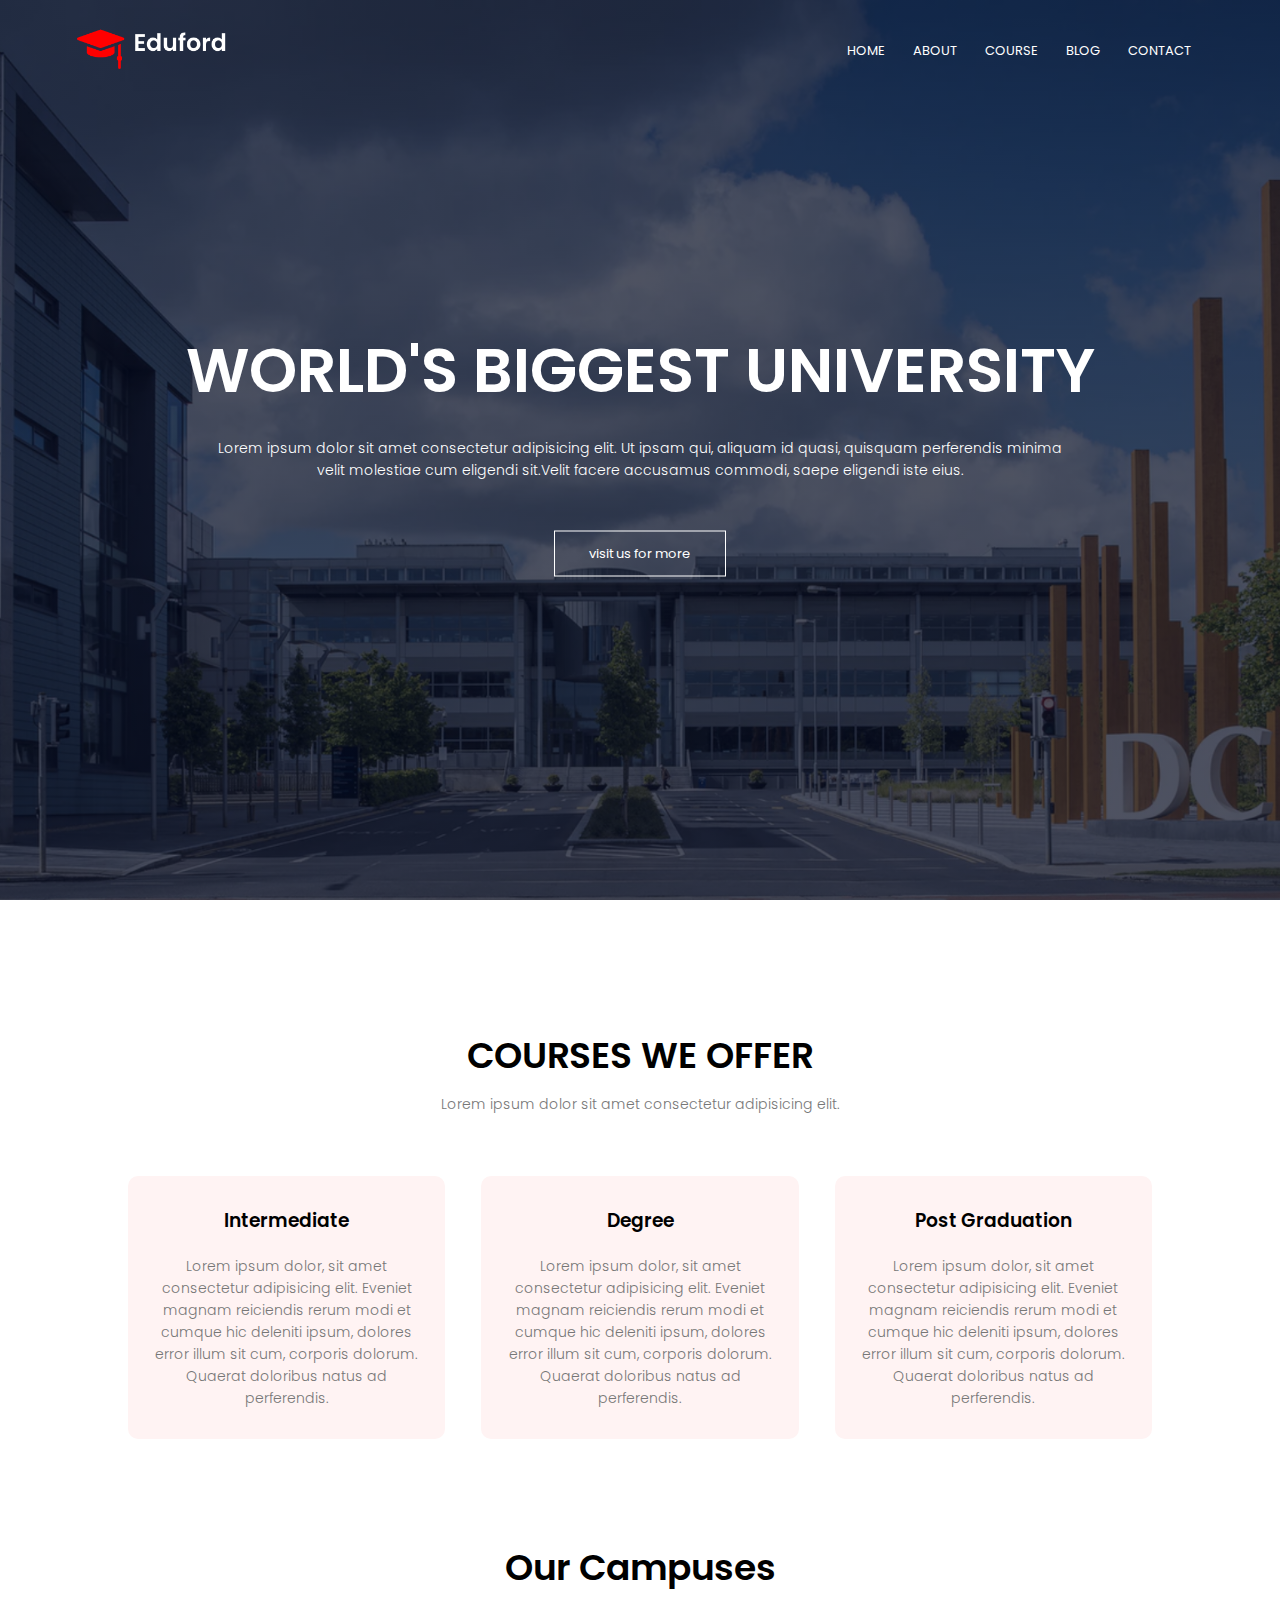
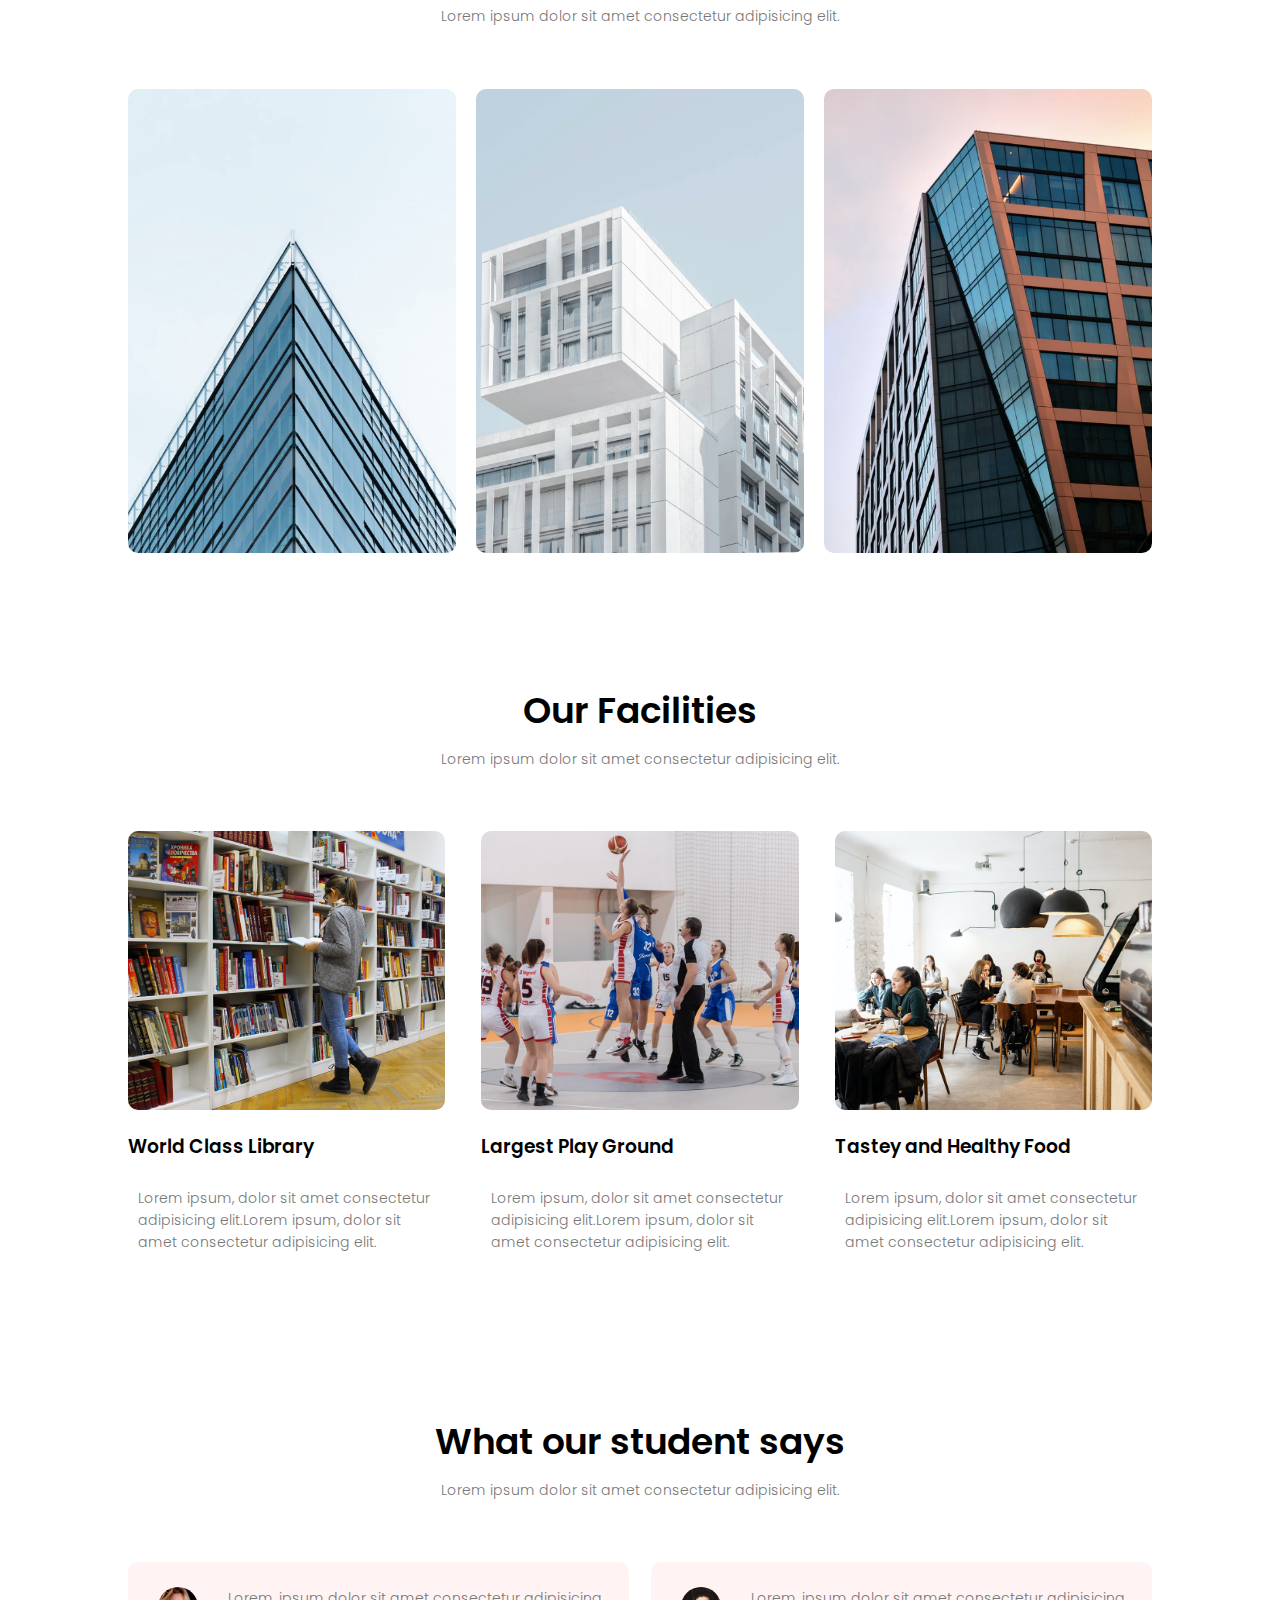
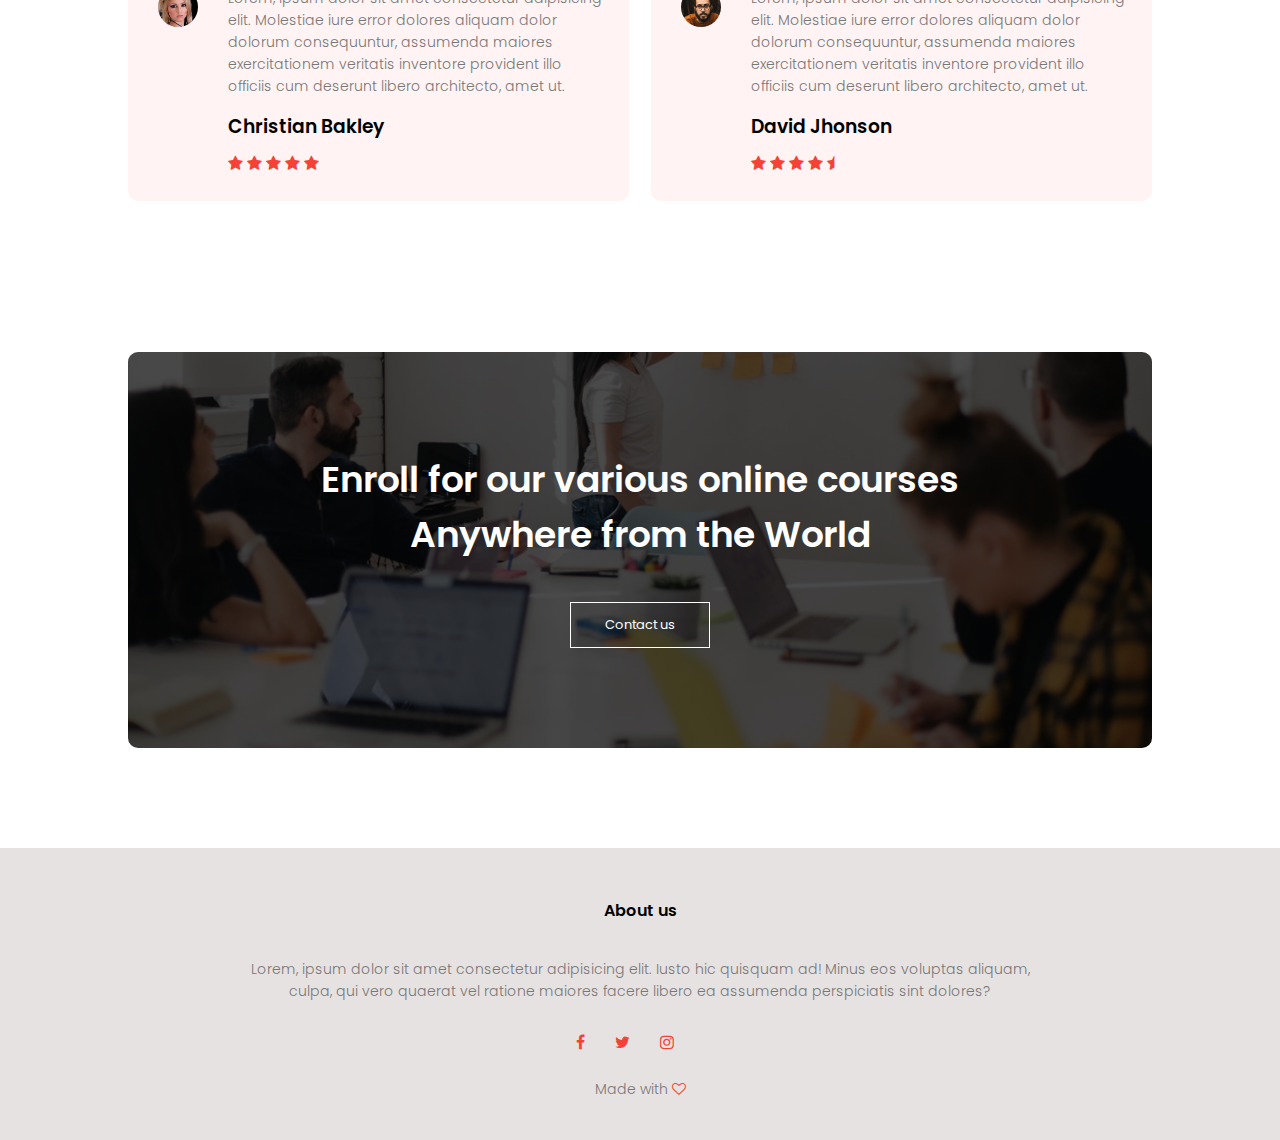
<file: index.html>
<!DOCTYPE html>
<html lang="en">
<head>
    
    <meta name="viewport" content="width=device-width, initial-scale=1.0">
    <link rel="stylesheet" href="style.css">
<link rel="preconnect" href="https://fonts.gstatic.com" crossorigin>
<link href="https://fonts.googleapis.com/css2?family=Poppins:wght@100;300;500;700&display=swap" rel="stylesheet">
<link rel="stylesheet" href="https://stackpath.bootstrapcdn.com/font-awesome/4.7.0/css/font-awesome.min.css">
<title>University Website</title>
</head>
<body>
    <section class="header">
    <nav>
        <a href="index.html"><img src="pic/logo.png"></a>
        <div class="nav-links" id="navlinks">
            <i class="fa fa-times" onclick="hidemenu()"></i>
            <ul>
                <li><a href="index.html">HOME</a></li>
                <li><a href="about.html">ABOUT</a></li>
                <li><a href="course.html">COURSE</a></li>
                <li><a href="blog.html">BLOG</a></li>
                <li><a href="contact.html">CONTACT</a></li>
            </ul>
        </div>
        <i class="fa fa-bars" onclick="showmenu()"></i>
    </nav>
<div class="text-box">
    <h1>WORLD'S BIGGEST UNIVERSITY</h1>
    <p>Lorem ipsum dolor sit amet consectetur adipisicing elit. Ut ipsam qui, aliquam id quasi, quisquam perferendis minima<br> velit molestiae cum eligendi sit.Velit facere accusamus commodi, saepe eligendi iste eius.
    </p>
    <a href="" class="hero-btn">visit us for more</a>
</div>


</section>
<!--courses-->
<section class="courses">
    <h1>COURSES WE OFFER</h1>
    <p>Lorem ipsum dolor sit amet consectetur adipisicing elit. </p>
    <div class="row">
        <div class="course-col">
            <h3>Intermediate</h3>
           <p>Lorem ipsum dolor, sit amet consectetur adipisicing elit. Eveniet magnam reiciendis rerum modi et cumque hic deleniti ipsum, dolores error illum sit cum, corporis dolorum. Quaerat doloribus natus ad perferendis.
            </p>
        </div>
        <div class="course-col">
            <h3>Degree</h3>
           <p>Lorem ipsum dolor, sit amet consectetur adipisicing elit. Eveniet magnam reiciendis rerum modi et cumque hic deleniti ipsum, dolores error illum sit cum, corporis dolorum. Quaerat doloribus natus ad perferendis.
            </p>
        </div>
        <div class="course-col">
            <h3>Post Graduation</h3>
           <p>Lorem ipsum dolor, sit amet consectetur adipisicing elit. Eveniet magnam reiciendis rerum modi et cumque hic deleniti ipsum, dolores error illum sit cum, corporis dolorum. Quaerat doloribus natus ad perferendis.
            </p>
        </div>
    </div>
</section>
<!---campus---->
<section class="campus">
   
        <h1>Our Campuses</h1>
        <p>Lorem ipsum dolor sit amet consectetur adipisicing elit.</p>
        <div class="row">
            <div class="campus-col">
                <img src="/pic/london.png" >
                <div class="layer">
                    <h3>LONDON</h3>
                </div>
            </div>
            <div class="campus-col">
                <img src="/pic/washington.png" >
                <div class="layer">
                    <h3>WASHINGTON</h3>
                </div>
            </div>
            <div class="campus-col">
                <img src="/pic/newyork.png" >
                <div class="layer">
                    <h3>NEW YORK</h3>
                </div>
            </div>
        </div>

</section>
<!---facilities-->
<section class="facilities">
    <h1>Our Facilities</h1>
    <p>Lorem ipsum dolor sit amet consectetur adipisicing elit. </p>
    <div class="row">
        <div class="facilities-col">
            <img src="/pic/library.png" >
            <h3>World Class Library</h3>
            <p>Lorem ipsum, dolor sit amet consectetur adipisicing elit.Lorem ipsum, dolor sit amet consectetur adipisicing elit.</p>
        </div>
        <div class="facilities-col">
            <img src="/pic/basketball.png" >
            <h3>Largest Play Ground</h3>
            <p>Lorem ipsum, dolor sit amet consectetur adipisicing elit.Lorem ipsum, dolor sit amet consectetur adipisicing elit.</p>
        </div>
        <div class="facilities-col">
            <img src="/pic/cafeteria.png" >
            <h3>Tastey and Healthy Food</h3>
            <p>Lorem ipsum, dolor sit amet consectetur adipisicing elit.Lorem ipsum, dolor sit amet consectetur adipisicing elit.</p>
        </div>
    </div>
</section>

<!---testimonials-->
<section class="testimonial">
    <h1>What our student says</h1>
    <p>Lorem ipsum dolor sit amet consectetur adipisicing elit. </p>
    <div class="row">
        <div class="testimonial-col">
            <img src="/pic/user1.jpg">
            <div>
                <p>Lorem, ipsum dolor sit amet consectetur adipisicing elit. Molestiae iure error dolores aliquam dolor dolorum consequuntur, assumenda maiores exercitationem veritatis inventore provident illo officiis cum deserunt libero architecto, amet ut.</p>
            <h3>Christian Bakley</h3>
            <i class="fa fa-star"></i>
            <i class="fa fa-star"></i>
            <i class="fa fa-star"></i>
            <i class="fa fa-star"></i>
            <i class="fa fa-star"></i>
            </div>
        </div>
        <div class="testimonial-col">
            <img src="/pic/user2.jpg">
            <div>
                <p>Lorem, ipsum dolor sit amet consectetur adipisicing elit. Molestiae iure error dolores aliquam dolor dolorum consequuntur, assumenda maiores exercitationem veritatis inventore provident illo officiis cum deserunt libero architecto, amet ut.</p>
            <h3>David Jhonson</h3>
            <i class="fa fa-star"></i>
            <i class="fa fa-star"></i>
            <i class="fa fa-star"></i>
            <i class="fa fa-star"></i>
            <i class="fa fa-star-half"></i>
            </div>
        </div>
    </div>
</section>
<!---call for action-->
<section class="cta">
    <h1>Enroll for our various online courses<br>Anywhere from the World</h1>
    <a href="" class="hero-btn">Contact us</a>
</section>
<!--footer-->
<section class="footer">
    <h4>About us</h4>
    <p>Lorem, ipsum dolor sit amet consectetur adipisicing elit. Iusto hic quisquam ad! Minus eos voluptas aliquam,<br> culpa, qui vero quaerat vel ratione maiores facere libero ea assumenda perspiciatis sint dolores?</p>
<div class="icons">
    <i class="fa fa-facebook"></i>
    <i class="fa fa-twitter"></i>
    <i class="fa fa-instagram"></i>
    <i class="fa fa-linkdin"></i>
</div>
<p>Made with    <i class="fa fa-heart-o"></i>
</p>

</section>
<!--JAVACRIPT-->
<script>
var navLinks = document.getElementById("navLinks");
function showmenu(){
    navLinks.style.right="0";
}
function hidemenu(){
    navLinks.style.right="-200";
}
</script>
</body>
</html>
</file>
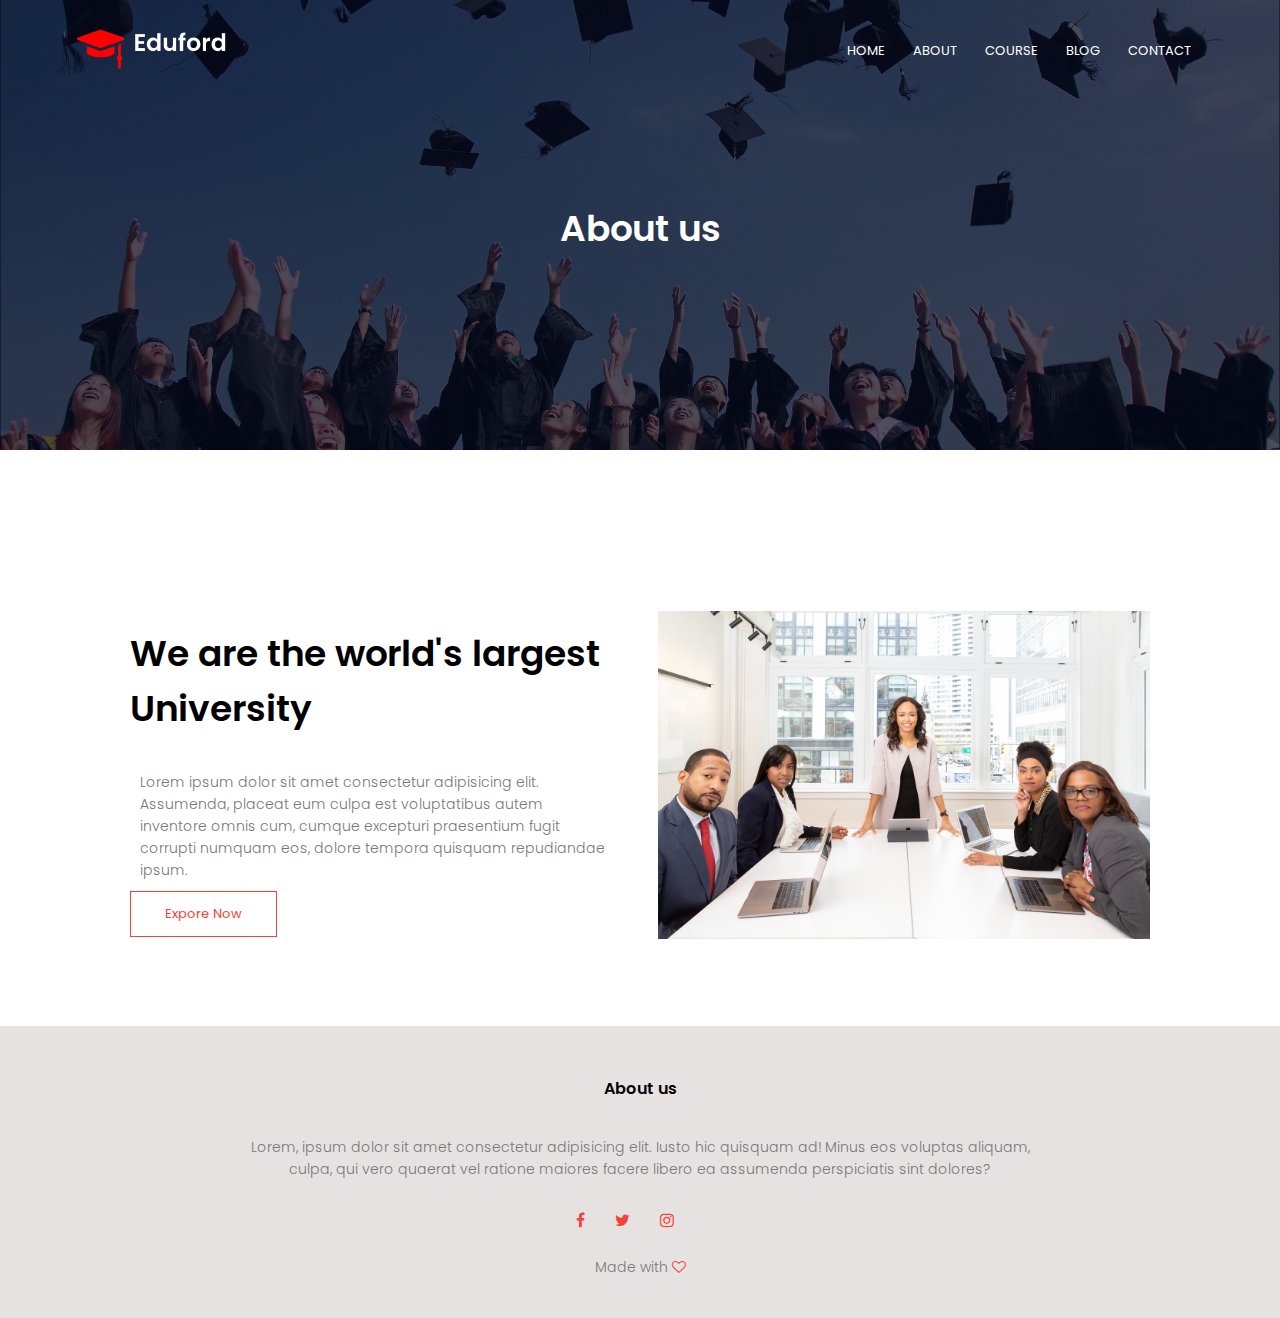
<file: about.html>
<!DOCTYPE html>
<html lang="en">
<head>
    
    <meta name="viewport" content="width=device-width, initial-scale=1.0">
    <link rel="stylesheet" href="style.css">
<link rel="preconnect" href="https://fonts.gstatic.com" crossorigin>
<link href="https://fonts.googleapis.com/css2?family=Poppins:wght@100;300;500;700&display=swap" rel="stylesheet">
<link rel="stylesheet" href="https://stackpath.bootstrapcdn.com/font-awesome/4.7.0/css/font-awesome.min.css">
<title>University Website</title>
</head>
<body>
    <section class="sub-header">
    <nav>
        <a href="index.html"><img src="pic/logo.png"></a>
        <div class="nav-links" id="navlinks">
            <i class="fa fa-times" onclick="hidemenu()"></i>
            <ul>
                <li><a href="index.html">HOME</a></li>
                <li><a href="about.html">ABOUT</a></li>
                <li><a href="course.html">COURSE</a></li>
                <li><a href="blog.html">BLOG</a></li>
                <li><a href="contact.html">CONTACT</a></li>
            </ul>
        </div>
        <i class="fa fa-bars" onclick="showmenu()"></i>
    </nav>
<h1>About us</h1>
</section>
<section class="about-us">
    <div class="row">
        <div class="about-col">
            <h1>We are the world's largest University</h1>
            <p>Lorem ipsum dolor sit amet consectetur adipisicing elit. Assumenda, placeat eum culpa est voluptatibus autem inventore omnis cum, cumque excepturi praesentium fugit corrupti numquam eos, dolore tempora quisquam repudiandae ipsum.</p>
        <a href="" class="hero-btn red-btn">Expore Now</a>
        </div>
        <div class="about-col">
            <img src="/pic/about.jpg" >
        </div>
    </div>
</section>

<!--footer-->
<section class="footer">
    <h4>About us</h4>
    <p>Lorem, ipsum dolor sit amet consectetur adipisicing elit. Iusto hic quisquam ad! Minus eos voluptas aliquam,<br> culpa, qui vero quaerat vel ratione maiores facere libero ea assumenda perspiciatis sint dolores?</p>
<div class="icons">
    <i class="fa fa-facebook"></i>
    <i class="fa fa-twitter"></i>
    <i class="fa fa-instagram"></i>
    <i class="fa fa-linkdin"></i>
</div>
<p>Made with    <i class="fa fa-heart-o"></i>
</p>
</section>
<!--JAVACRIPT-->
<script>
var navLinks = document.getElementById("navLinks");
function showmenu(){
    navLinks.style.right="0";
}
function hidemenu(){
    navLinks.style.right="-200";
}
</script>
</body>
</html>
</file>
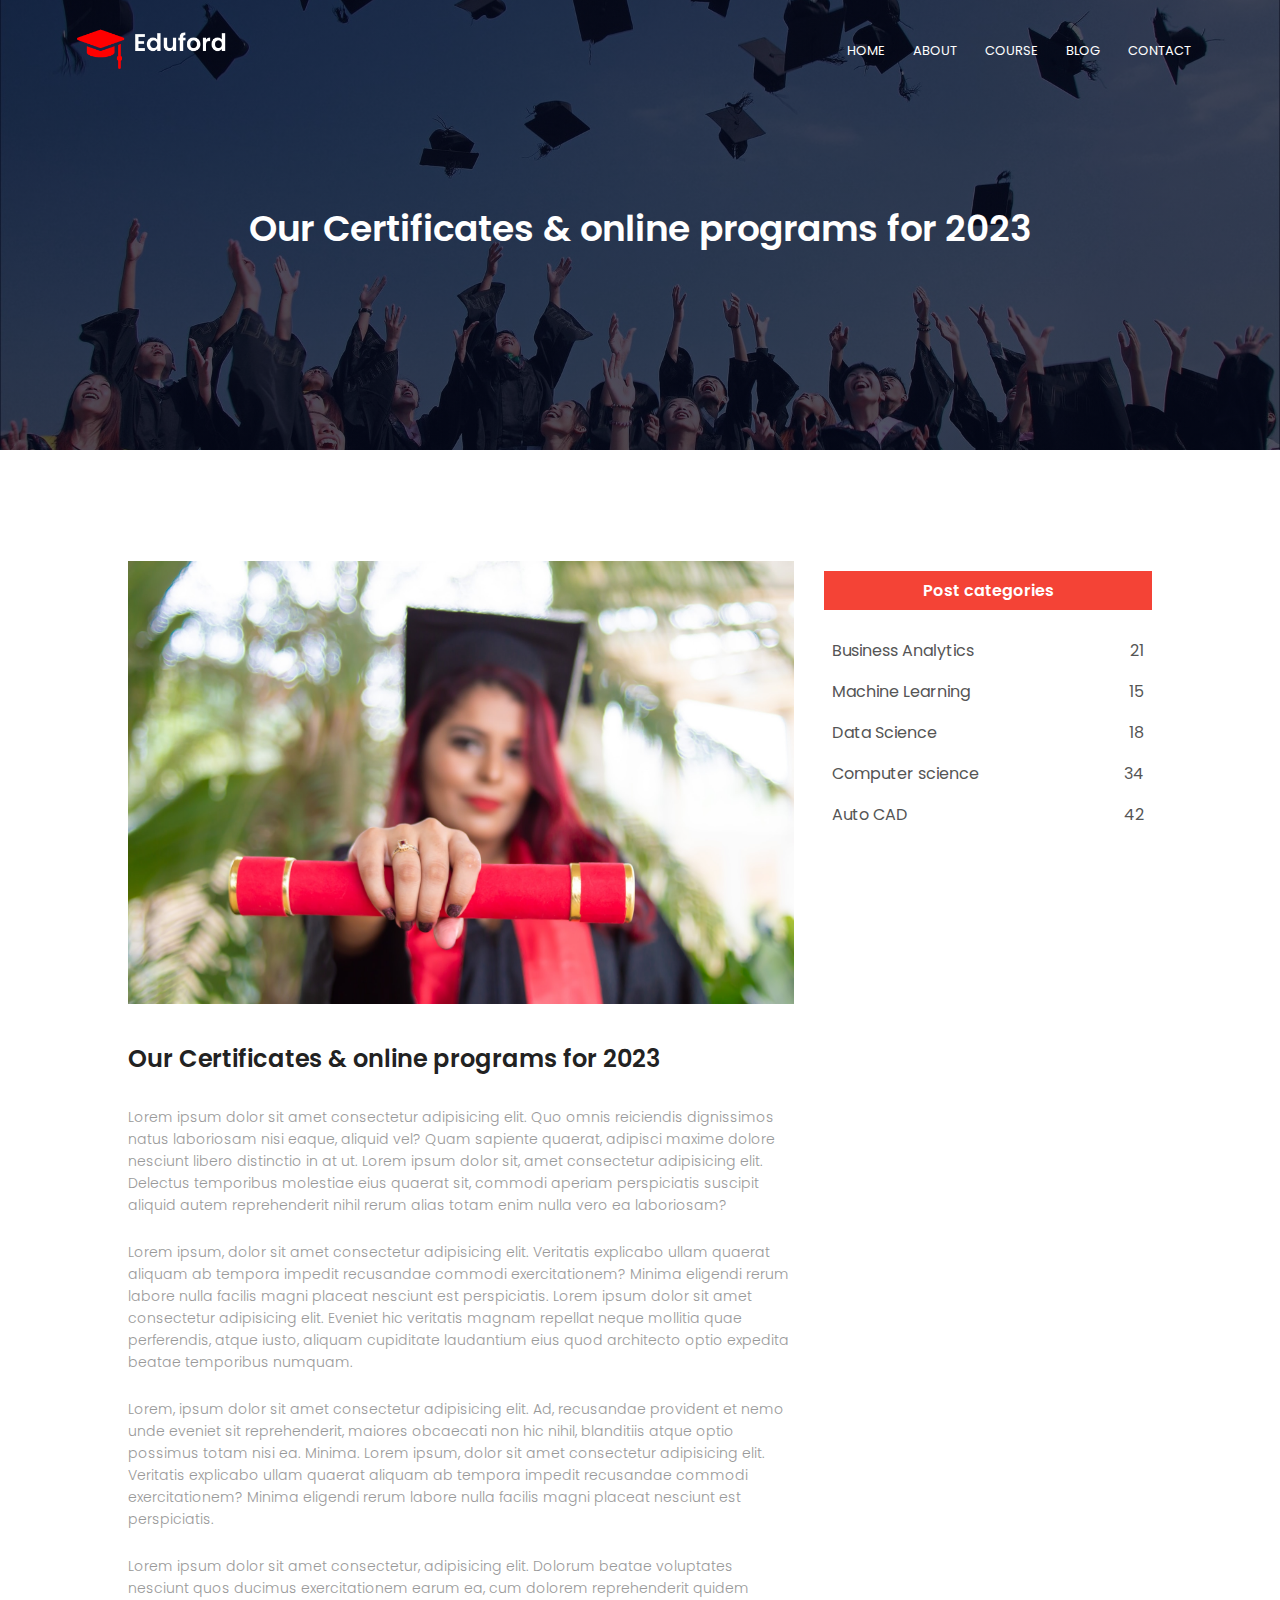
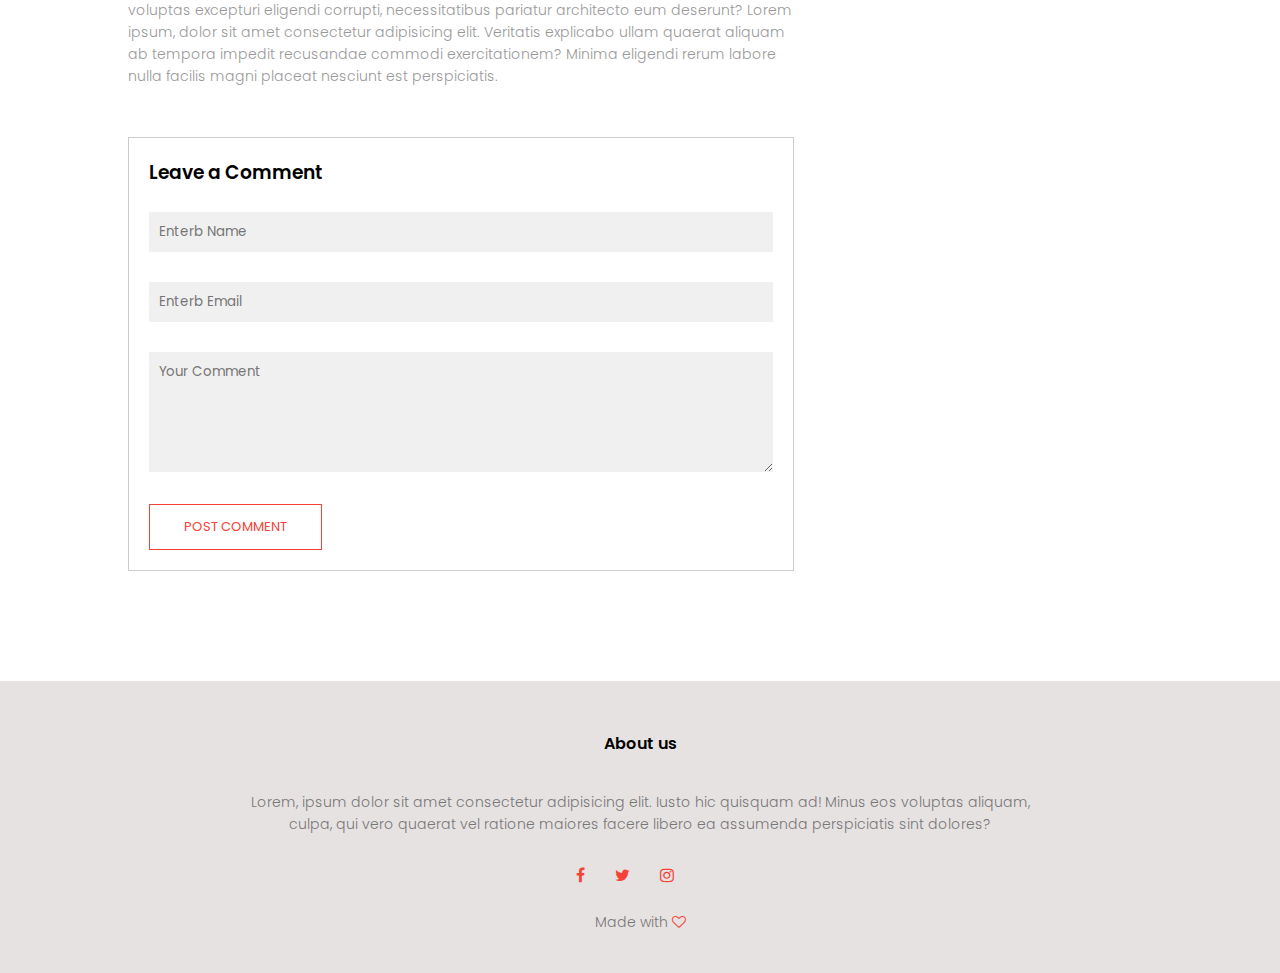
<file: blog.html>
<!DOCTYPE html>
<html lang="en">
<head>
    
    <meta name="viewport" content="width=device-width, initial-scale=1.0">
    <link rel="stylesheet" href="style.css">
<link rel="preconnect" href="https://fonts.gstatic.com" crossorigin>
<link href="https://fonts.googleapis.com/css2?family=Poppins:wght@100;300;500;700&display=swap" rel="stylesheet">
<link rel="stylesheet" href="https://stackpath.bootstrapcdn.com/font-awesome/4.7.0/css/font-awesome.min.css">
<title>University Website</title>
</head>
<body>
    
    <section class="sub-header">
    <nav>
        <a href="index.html"><img src="pic/logo.png"></a>
        <div class="nav-links" id="navlinks">
            <i class="fa fa-times" onclick="hidemenu()"></i>
            <ul>
                <li><a href="index.html">HOME</a></li>
                <li><a href="about.html">ABOUT</a></li>
                <li><a href="course.html">COURSE</a></li>
                <li><a href="blog.html">BLOG</a></li>
                <li><a href="contact.html">CONTACT</a></li>
            </ul>
        </div>
        <i class="fa fa-bars" onclick="showmenu()"></i>
    </nav>
<h1>Our Certificates & online programs for 2023</h1>
</section>
<!---blog content-->
<section class="blog-content">
    <div class="row">
        <div class="blog-left">
            <img src="pic/certificate.jpg">
            <h2>Our Certificates & online programs for 2023</h2>
            <p>Lorem ipsum dolor sit amet consectetur adipisicing elit.
                 Quo omnis reiciendis dignissimos natus laboriosam nisi eaque, 
                 aliquid vel? Quam sapiente quaerat, adipisci maxime dolore nesciunt 
                 libero distinctio in at ut. Lorem ipsum dolor sit, amet consectetur adipisicing elit. Delectus temporibus molestiae eius quaerat sit, commodi aperiam perspiciatis suscipit aliquid autem reprehenderit nihil rerum alias totam enim nulla vero ea laboriosam?</p>
                 <br>
                 <p>Lorem ipsum, dolor sit amet consectetur adipisicing elit. Veritatis explicabo ullam quaerat aliquam ab tempora impedit recusandae commodi exercitationem? Minima eligendi rerum labore nulla facilis magni placeat nesciunt est perspiciatis.
                    Lorem ipsum dolor sit amet consectetur adipisicing elit. Eveniet hic veritatis magnam repellat neque mollitia quae perferendis, atque iusto, aliquam cupiditate laudantium eius quod architecto optio expedita beatae temporibus numquam.
                 </p>
                 <br>
                 <p>Lorem, ipsum dolor sit amet consectetur adipisicing elit. Ad, recusandae provident et nemo unde eveniet sit reprehenderit, maiores obcaecati non hic nihil, blanditiis atque optio possimus totam nisi ea. Minima.
                    Lorem ipsum, dolor sit amet consectetur adipisicing elit. Veritatis explicabo ullam quaerat aliquam ab tempora impedit recusandae commodi exercitationem? Minima eligendi rerum labore nulla facilis magni placeat nesciunt est perspiciatis.</p>
                 <br>
                 <p>Lorem ipsum dolor sit amet consectetur, adipisicing elit. Dolorum beatae voluptates nesciunt quos ducimus exercitationem earum ea, cum dolorem reprehenderit quidem voluptas excepturi eligendi corrupti, necessitatibus pariatur architecto eum deserunt?
                    Lorem ipsum, dolor sit amet consectetur adipisicing elit. Veritatis explicabo ullam quaerat aliquam ab tempora impedit recusandae commodi exercitationem? Minima eligendi rerum labore nulla facilis magni placeat nesciunt est perspiciatis.</p>

             <div class="comment-box">
            <h3>Leave a Comment</h3>
            <form class="comment-form">
                <input type="text" placeholder="Enterb Name">
                <input type="email" placeholder="Enterb Email">
                <textarea rows="5" placeholder="Your Comment"></textarea>
                <button type="submit" class="hero-btn red-btn">POST COMMENT</button>

            </form>
            </div>
        </div>

        <div class="blog-right">
        <h3>Post categories</h3>
        <div>
            <span>Business Analytics</span>
            <span>21</span>
        </div>
        <div>
            <span>Machine Learning </span>
            <span>15</span>
        </div>
        <div>
            <span>Data Science</span>
            <span>18</span>
        </div>
        <div>
            <span>Computer science</span>
            <span>34</span>
        </div>
        <div>
            <span>Auto CAD</span>
            <span>42</span>
        </div>

       </div>
    </div>
</section>


<!--footer-->
<section class="footer">
    <h4>About us</h4>
    <p>Lorem, ipsum dolor sit amet consectetur adipisicing elit. Iusto hic quisquam ad! Minus eos voluptas aliquam,<br> culpa, qui vero quaerat vel ratione maiores facere libero ea assumenda perspiciatis sint dolores?</p>
<div class="icons">
    <i class="fa fa-facebook"></i>
    <i class="fa fa-twitter"></i>
    <i class="fa fa-instagram"></i>
    <i class="fa fa-linkdin"></i>
</div>
<p>Made with    <i class="fa fa-heart-o"></i>
</p>
</section>
<!--JAVACRIPT-->
<script>
var navLinks = document.getElementById("navLinks");
function showmenu(){
    navLinks.style.right="0";
}
function hidemenu(){
    navLinks.style.right="-200";
}
</script>
</body>
</html>
</file>
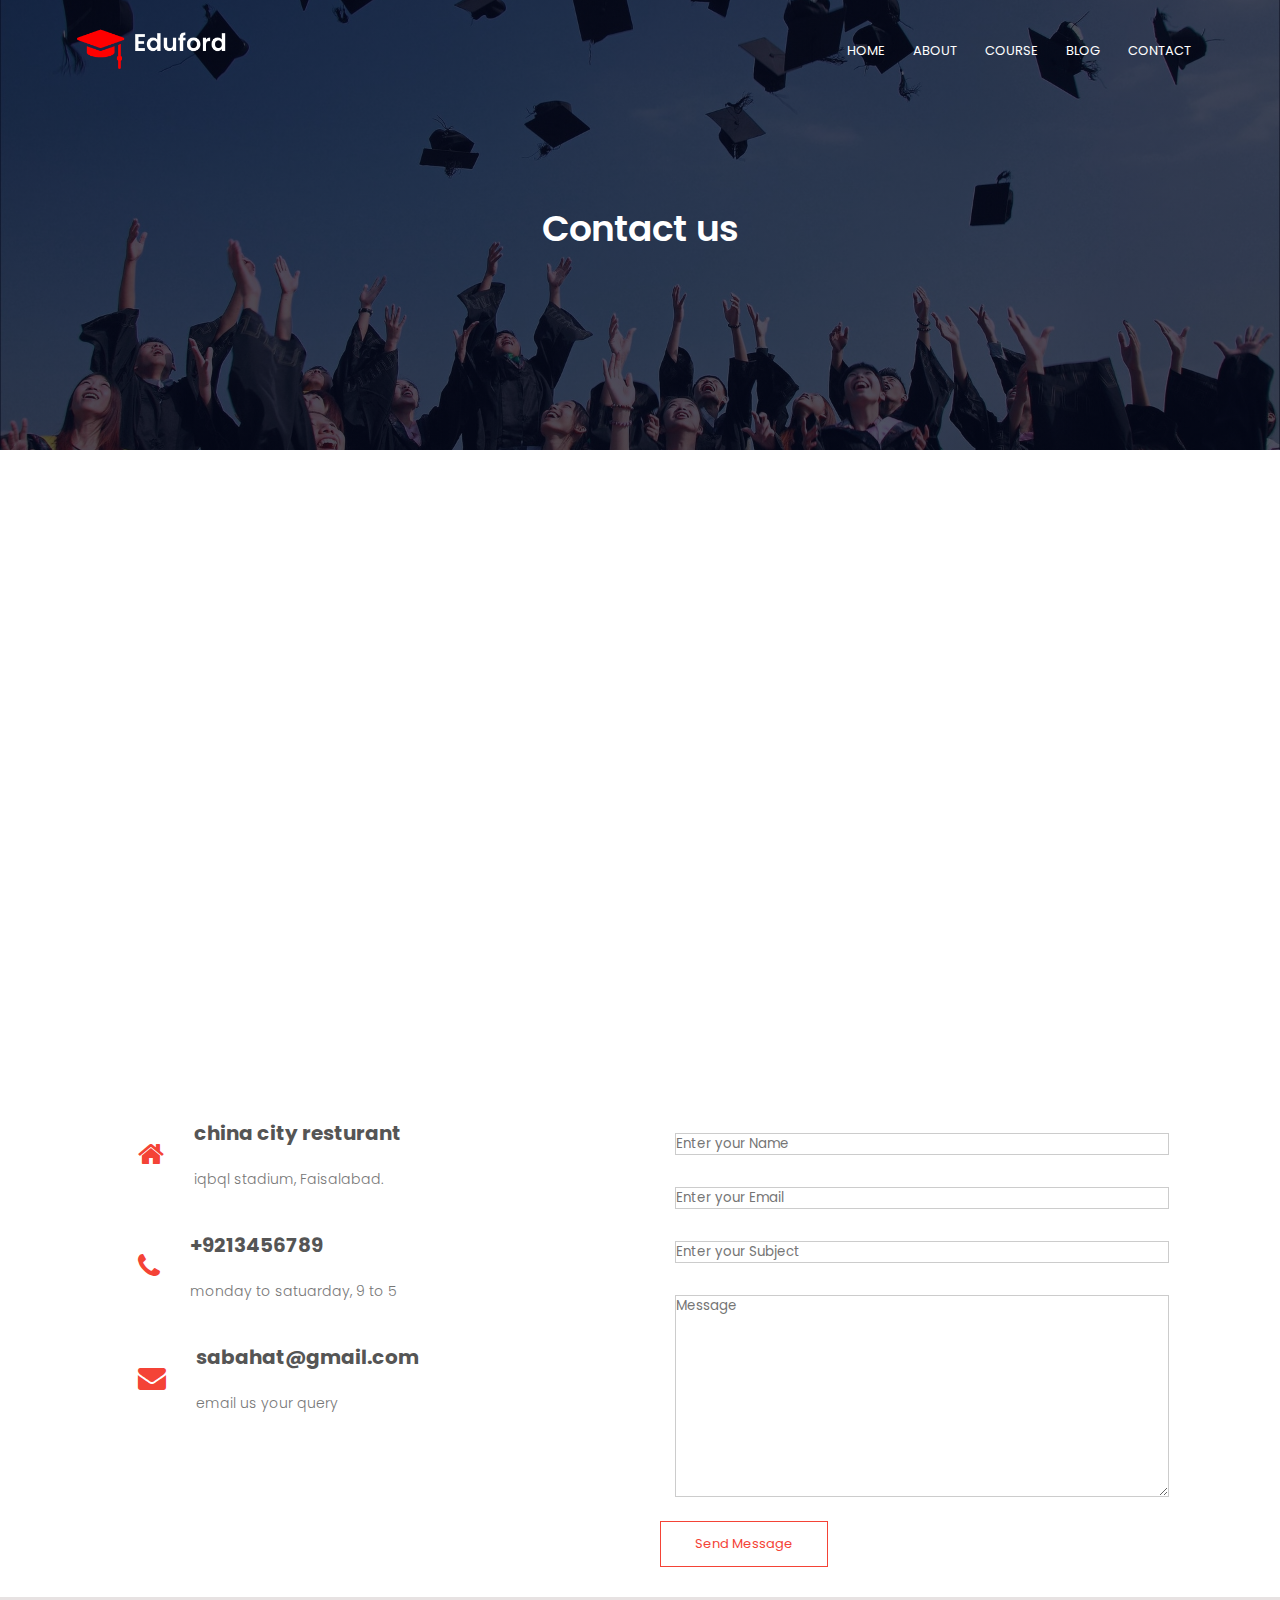
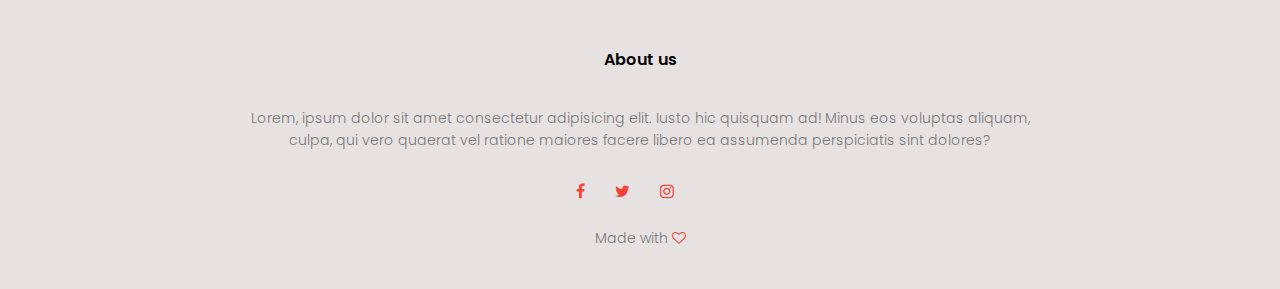
<file: contact.html>
<!DOCTYPE html>
<html lang="en">
<head>
    
    <meta name="viewport" content="width=device-width, initial-scale=1.0">
    <link rel="stylesheet" href="style.css">
<link rel="preconnect" href="https://fonts.gstatic.com" crossorigin>
<link href="https://fonts.googleapis.com/css2?family=Poppins:wght@100;300;500;700&display=swap" rel="stylesheet">
<link rel="stylesheet" href="https://stackpath.bootstrapcdn.com/font-awesome/4.7.0/css/font-awesome.min.css">
<title>University Website</title>
</head>
<body>
    <section class="sub-header">
    <nav>
        <a href="index.html"><img src="pic/logo.png"></a>
        <div class="nav-links" id="navlinks">
            <i class="fa fa-times" onclick="hidemenu()"></i>
            <ul>
                <li><a href="index.html">HOME</a></li>
                <li><a href="about.html">ABOUT</a></li>
                <li><a href="course.html">COURSE</a></li>
                <li><a href="blog.html">BLOG</a></li>
                <li><a href="contact.html">CONTACT</a></li>
            </ul>
        </div>
        <i class="fa fa-bars" onclick="showmenu()"></i>
    </nav>
<h1>Contact us</h1>
</section>
<!---location map-->
<section class="location">
    <iframe src="https://www.google.com/maps/embed?pb=!1m18!1m12!1m3!1d3404.2842854458913!2d73.08360581502211!3d31.433839681398226!2m3!1f0!2f0!3f0!3m2!1i1024!2i768!4f13.1!3m3!1m2!1s0x392242829d7a0763%3A0xd792771da24b3615!2sIqbal%20Cricket%20Stadium!5e0!3m2!1sen!2s!4v1679790046758!5m2!1sen!2s" width="600" height="450" style="border:0;" allowfullscreen="" loading="lazy" referrerpolicy="no-referrer-when-downgrade"></iframe>

</section>
<section class="contact-us">
    <div class="row">
        <div class="contact-col">
            <div>
                <i class="fa fa-home"></i>
                <span>
                    <h5>china city resturant</h5>
                   <p>iqbql stadium, Faisalabad.</p>
                </span>
            </div>
            <div>
                <i class="fa fa-phone"></i>
                <span>
                    <h5>+9213456789</h5>
                   <p>monday to satuarday, 9 to 5</p>
                </span>
            </div>
            <div>
                <i class="fa fa-envelope"></i>
                <span>
                    <h5>sabahat@gmail.com</h5>
                   <p>email us your query</p>
                </span>
            </div>
        </div>
        <div class="contact-col">
            <form action="form handler.php" method="post">
                <input type="text" name="name" placeholder="Enter your Name" required>
                <input type="email"name="email" placeholder="Enter your Email" required >
                <input type="text" name="subject" placeholder="Enter your Subject" required >
                <textarea rows="10" name="message" placeholder="Message" required ></textarea>
<button type="submit" class="hero-btn red-btn"> Send Message</button>

            </form>
        </div>
    </div>
</section>
<!--footer-->
<section class="footer">
    <h4>About us</h4>
    <p>Lorem, ipsum dolor sit amet consectetur adipisicing elit. Iusto hic quisquam ad! Minus eos voluptas aliquam,<br> culpa, qui vero quaerat vel ratione maiores facere libero ea assumenda perspiciatis sint dolores?</p>
<div class="icons">
    <i class="fa fa-facebook"></i>
    <i class="fa fa-twitter"></i>
    <i class="fa fa-instagram"></i>
    <i class="fa fa-linkdin"></i>
</div>
<p>Made with    <i class="fa fa-heart-o"></i>
</p>
</section>
<!--JAVACRIPT-->
<script>
var navLinks = document.getElementById("navLinks");
function showmenu(){
    navLinks.style.right="0";
}
function hidemenu(){
    navLinks.style.right="-200";
}
</script>
</body>
</html>
</file>
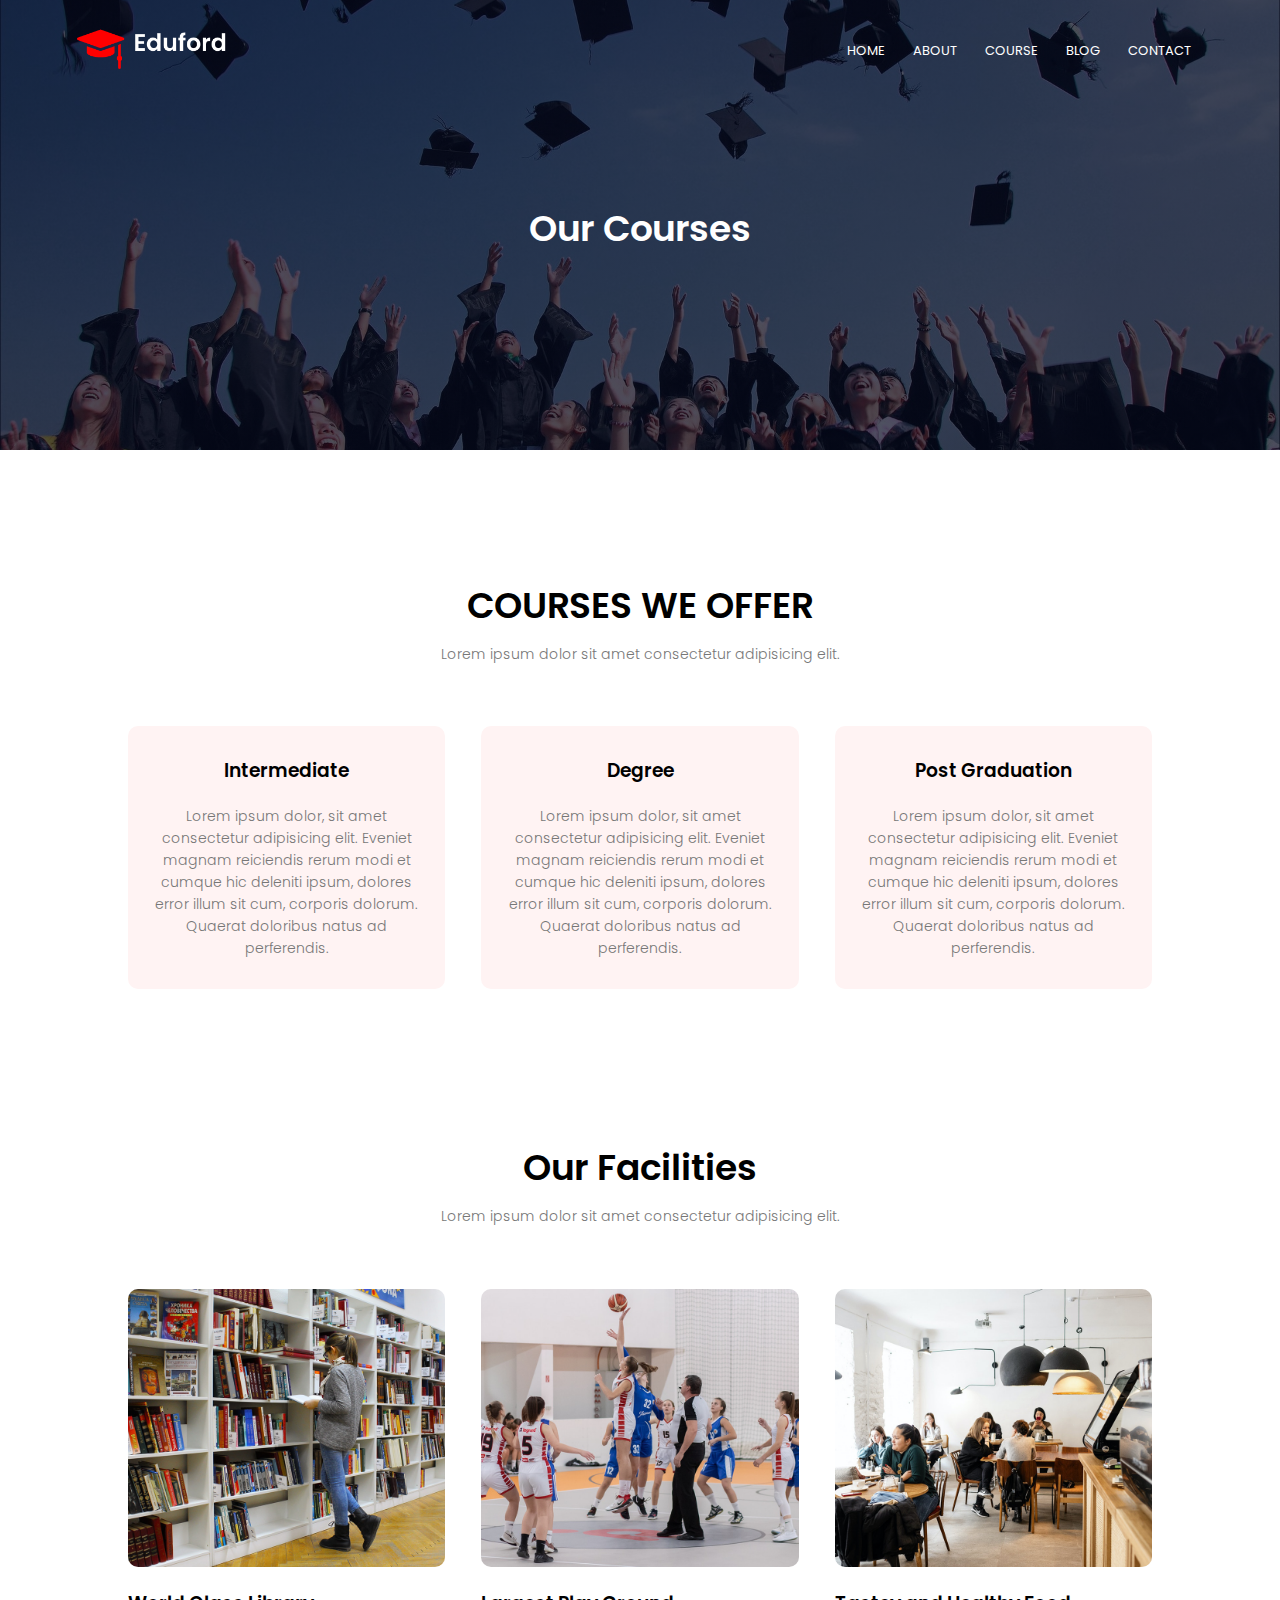
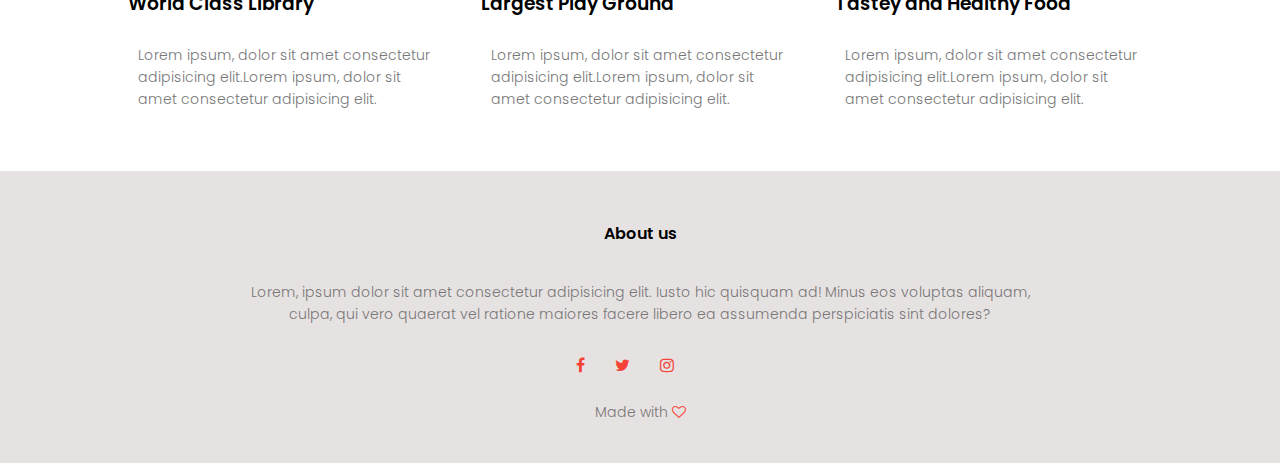
<file: course.html>
<!DOCTYPE html>
<html lang="en">
<head>
    
    <meta name="viewport" content="width=device-width, initial-scale=1.0">
    <link rel="stylesheet" href="style.css">
<link rel="preconnect" href="https://fonts.gstatic.com" crossorigin>
<link href="https://fonts.googleapis.com/css2?family=Poppins:wght@100;300;500;700&display=swap" rel="stylesheet">
<link rel="stylesheet" href="https://stackpath.bootstrapcdn.com/font-awesome/4.7.0/css/font-awesome.min.css">
<title>University Website</title>
</head>
<body>
    <section class="sub-header">
    <nav>
        <a href="index.html"><img src="pic/logo.png"></a>
        <div class="nav-links" id="navlinks">
            <i class="fa fa-times" onclick="hidemenu()"></i>
            <ul>
                <li><a href="index.html">HOME</a></li>
                <li><a href="about.html">ABOUT</a></li>
                <li><a href="course.html">COURSE</a></li>
                <li><a href="blog.html">BLOG</a></li>
                <li><a href="contact.html">CONTACT</a></li>
            </ul>
        </div>
        <i class="fa fa-bars" onclick="showmenu()"></i>
    </nav>
<h1>Our Courses</h1>
</section>
<!---courses-->
<section class="courses">
    <h1>COURSES WE OFFER</h1>
    <p>Lorem ipsum dolor sit amet consectetur adipisicing elit. </p>
    <div class="row">
        <div class="course-col">
            <h3>Intermediate</h3>
           <p>Lorem ipsum dolor, sit amet consectetur adipisicing elit. Eveniet magnam reiciendis rerum modi et cumque hic deleniti ipsum, dolores error illum sit cum, corporis dolorum. Quaerat doloribus natus ad perferendis.
            </p>
        </div>
        <div class="course-col">
            <h3>Degree</h3>
           <p>Lorem ipsum dolor, sit amet consectetur adipisicing elit. Eveniet magnam reiciendis rerum modi et cumque hic deleniti ipsum, dolores error illum sit cum, corporis dolorum. Quaerat doloribus natus ad perferendis.
            </p>
        </div>
        <div class="course-col">
            <h3>Post Graduation</h3>
           <p>Lorem ipsum dolor, sit amet consectetur adipisicing elit. Eveniet magnam reiciendis rerum modi et cumque hic deleniti ipsum, dolores error illum sit cum, corporis dolorum. Quaerat doloribus natus ad perferendis.
            </p>
        </div>
    </div>
</section>
<!----facilities-->
<section class="facilities">
    <h1>Our Facilities</h1>
    <p>Lorem ipsum dolor sit amet consectetur adipisicing elit. </p>
    <div class="row">
        <div class="facilities-col">
            <img src="/pic/library.png" >
            <h3>World Class Library</h3>
            <p>Lorem ipsum, dolor sit amet consectetur adipisicing elit.Lorem ipsum, dolor sit amet consectetur adipisicing elit.</p>
        </div>
        <div class="facilities-col">
            <img src="/pic/basketball.png" >
            <h3>Largest Play Ground</h3>
            <p>Lorem ipsum, dolor sit amet consectetur adipisicing elit.Lorem ipsum, dolor sit amet consectetur adipisicing elit.</p>
        </div>
        <div class="facilities-col">
            <img src="/pic/cafeteria.png" >
            <h3>Tastey and Healthy Food</h3>
            <p>Lorem ipsum, dolor sit amet consectetur adipisicing elit.Lorem ipsum, dolor sit amet consectetur adipisicing elit.</p>
        </div>
    </div>
</section>

<!--footer-->
<section class="footer">
    <h4>About us</h4>
    <p>Lorem, ipsum dolor sit amet consectetur adipisicing elit. Iusto hic quisquam ad! Minus eos voluptas aliquam,<br> culpa, qui vero quaerat vel ratione maiores facere libero ea assumenda perspiciatis sint dolores?</p>
<div class="icons">
    <i class="fa fa-facebook"></i>
    <i class="fa fa-twitter"></i>
    <i class="fa fa-instagram"></i>
    <i class="fa fa-linkdin"></i>
</div>
<p>Made with    <i class="fa fa-heart-o"></i>
</p>
</section>
<!--JAVACRIPT-->
<script>
var navLinks = document.getElementById("navLinks");
function showmenu(){
    navLinks.style.right="0";
}
function hidemenu(){
    navLinks.style.right="-200";
}
</script>
</body>
</html>
</file>
<file: style.css>
*{
    margin: 0;
    padding: 0;
    font-family: 'Poppins', sans-serif;
}
.header{
    min-height: 100vh;
    width: 100%;
    background-image: linear-gradient(rgba(4,9,30,0.7), rgba(4,9,30,0.7)),url("/pic/banner.png");
    background-position: center;
    background-size: cover;
    position: relative;
    }
    nav{
        display: flex;
        padding: 2% 6%;
        justify-content: space-between;
        align-items: center;
    }
    nav img{
        width: 150px;
    }
    nav-links{
        flex: 1;
        text-align: right;
    }
    .nav-links ul li {
        list-style: none;
        display: inline-block;
        padding: 8px 12px;
        position: relative;
    }
    .nav-links ul li a{
        color: #fff;
        text-decoration: none;
        font-size: 13px;
    }
    .nav-links ul li::after{
        content:'';
        width: 0px;
        height: 2px;
        background: #f44336;
        display: block;
        margin: auto;
        transition: 0.5s;
    }
    .nav-links ul li:hover::after{
        width: 100%;
    }
    .text-box{
        width: 90%;
        color: #fff;
        position: absolute;
        top: 50%;
        left: 50%;
        transform: translate(-50% ,-50%);       
        text-align: center;
    }
    .text-box h1{
        font-size: 62px;
    }
    .text-box p{
        font-size: 14px;
        margin: 10px 0 40px;
        color: #fff;
        
    }
    .hero-btn{
        border: 1px solid #fff;
        color: #fff;
        display: inline-block;
        text-decoration: none;
        font-size: 13px;
        padding: 12px 34px;
        background: transparent;
        position: relative;
        cursor: pointer;
    }
    .hero-btn:hover{
        border: #f44336 solid 1px;
        background: #f44336;
        transition: 1s;
    }
    nav .fa{
        display: none;
    }
    @media(max-width: 700px){
        .text-box h1{
            font-size: 20px;
        }
        .nav-links ul li {
            display: block;
        }
        .nav-links {
            position: fixed;
            height: 100vh;
            width: 200px;
            top: 0;
            right: -200px;
            background: #f44336;
            z-index: 2;
            text-align: left;
            transition: 1s;
        }
        nav .fa{
            display: block;
            color: #f44336;
            margin: 10px;
            font-size: 22px;
            cursor: pointer;
        }
        nav-links ul{
            padding: 30px;
        }
        .row{
            flex-direction: column;
        }

        }
    /*courses*/
    .courses{
        width: 80%;
        margin: auto;
        padding-top:  10%;
        text-align: center;

    }
    h1{
        font-size: 36px;
        font-weight: 600     
    }
    p{
        color: #777;
        font-size: 14px;
        font-weight: 300;
        line-height: 22px;
        padding: 10px;
    }
    .row{
        margin-top: 5%;
        display: flex;
        justify-content: space-between;
    }
    .course-col{
        background: #fff3f3;
        border-radius: 10px;
        margin-bottom: 5%;
        padding:20px 12px ;
        flex-basis: 31%;
        box-sizing: border-box;
        transition: 0.5s;

    }
    h3{
        text-align: center;
        font-weight: 600;
        margin: 10px 0;
    }
    .course-col:hover{
        box-shadow: 0 0 20px 0px rgba(0,0,0,0.2);
    }
   .campus{
    text-align: center;
    padding-top: 50px;
    width: 80%;
    margin: auto;
   }
   .campus-col{
    flex-basis: 32%;
    border-radius: 10px;
    margin-bottom: 30px;
    position:relative;
    overflow: hidden;
   }
   .campus-col img{
    width: 100%;
    display: block;
   }
.layer{
    background:transparent ;
    height: 100%;
    width: 100%;
    position: absolute;
    top: 0;
    left: 0;
    transition: 0.5s;
}
     .layer:hover{
        background:rgba(226,0,0,0.7) ;

     }  
     .layer h3{
        bottom: 0;
        position: absolute;
       color: #fff;
        left: 50%;
        font-size: 26px;
        width: 100%;
        font-weight: 500;
        transform: translateX(-50%);
        opacity: 0;
        transition: 0.5s;
     } 
    
     .layer:hover h3{
        opacity: 1;
        bottom: 49%;
     }
     .facilities{
        text-align: center;
        padding-top: 100px;
        width: 80%;
        margin: auto;
     }
     .facilities-col{
        flex-basis: 31%;
        border-radius: 10px;
        margin-bottom: 5%;
        text-align: left;
     } 
     .facilities-col img{
        width: 100%;
        border-radius: 10px;
     }
.facilities-col p{
    margin: 0;
}
.facilities-col h3{
    margin-top:15px;
    margin-bottom: 16px;
    text-align: left;
}
.testimonial{
    text-align: center;
    padding-top: 100px;
    width: 80%;
    margin: auto;
 }
 .testimonial-col{
    flex-basis: 44%;
    border-radius: 10px;
    margin-bottom: 5%;
    text-align: left;
    padding: 25px;
    background: #fff3f3;
    cursor: pointer;
    display: flex;
 }
 .testimonial-col img{
    border-radius: 50%;
    margin-left: 5px;
    margin-right: 30px;
    height: 40px;
 }
 .testimonial-col p{
    padding: 0;
 }
 .testimonial-col h3{
    margin-top: 15px;
    text-align: left;
 }
 .testimonial-col .fa{
color: #f44336;
 }
@media(max-width: 700px){
    .testimonial-col img{
        margin-left: 5px;
        margin-right: 30px;
     }
}
.cta{
    margin: 100px auto;
    width: 80%;
    background-image: linear-gradient(rgba(0,0,0,0.7),  rgba(0,0,0,0.7)),url("/pic/banner2.jpg");
    background-position: center;
    background-size: cover;
    padding:100px 0;
    text-align: center;
    border-radius: 10px;
}
    .cta h1{
color: #fff;
margin-bottom: 40px;
padding: 0%;
    }
    @media(max-width: 700px){
        .cta h1{
            font-size: 24px;
    }

    }
    .footer{
        width: 100%;
        text-align: center;
        padding: 30px 0;
        background: #e7e2e2;
    }
    .footer h4{
        margin-bottom: 25px;
        margin-top: 20px;
        font-weight: 600;
    }
    .icons .fa{
        color: #f44336;
        margin: 0 13px;
        cursor: pointer;
        padding: 18px 0;
    }
    .fa-heart-o{
        color: #f44336;

    }

    /*---About page---*/
    .sub-header{
        height: 50vh;
        width: 100%;
        background-image: linear-gradient(rgba(4,9,30,0.7),rgba(4,9,30,0.7)),url("/pic/background.jpg");
        background-size: cover;
        background-position: center;
        text-align: center;
        color: #fff;
    }
    .sub-header h1{
        margin-top: 100px;

    }
    .about-us{
        width: 80%;
        margin: auto;
        padding-top: 80px;
        padding-bottom: 50px;
    }
    .about-col{
        flex-basis: 48%;
        padding: 30px 2px;
    }
    .about-col img{
        width: 100%;
    }
    .about-col h1{
        padding: 15px 0 25px;
    }
    .red-btn{
        border: 1px solid #f44336;
        background: transparent;
        color: #f44336;
    }
    .red-btn:hover{
        color: #fff;
    }
    /*----blog content---*/
    .blog-content{
        width: 80%;
        margin: auto;
        padding: 60px 0;
    }
    .blog-left{
        flex-basis: 65%;
    }
    .blog-left img{
        width: 100%;
    }
    .blog-left h2{
        color: #222;
        font-weight: 600;
        margin: 30px 0;
    }
    .blog-left p{
        color: #999;
        padding: 0;
    }
    .blog-right{
        flex-basis: 32%;
    }
    .blog-right h3{
        background: #f44336;
        color: #fff;
        padding: 7px 0;
        font-size: 16px;
        margin-bottom: 20px;
    }
    .blog-right div{
        display: flex;
        align-items: center;
        justify-content: space-between;
        color: #555;
        padding: 8px;
        box-sizing: border-box;
    }
    .comment-box{
        border: 1px solid #ccc;
        margin: 50px 0;
        padding: 10px 20px;
    }
    .comment-box h3{
        text-align: left;
    }
    .comment-form input ,.comment-form textarea  {
width: 100%;
margin:15px 0 ;
padding: 10px;
box-sizing: border-box;
border: none;
outline: none;
background: #f0f0f0;
    }
    .comment-form button{
        margin: 10px 0;
    }
        
    
/*---contact---*/
.location{

    width: 80%;
    margin: auto;
    padding: 80px 0px;

}
.location iframe{
    width: 100%;
}
.contact-us{
    width: 80%;
    margin: auto;
}
.contact-col{
flex-basis: 48%;
margin-bottom: 30px;
}
.contact-col div{
    display: flex;
    align-items: center;
    margin-bottom: 40px;
}
.contact-col .fa{
    font-size: 28px;
    color: #f44336;
    margin: 10px;
    margin-right: 30px;

}
.contact-col div p{
padding: 0;

}
.contact-col div h5{
    font-size: 20px;
    margin-bottom: 20px;
    color: #555;
    font-family: 400;
}
.contact-col input, .contact-col textarea {
width: 100%;
margin: 15px;
margin-bottom: 17px;
outline: none;
border: 1px solid #ccc;
}
</file>
